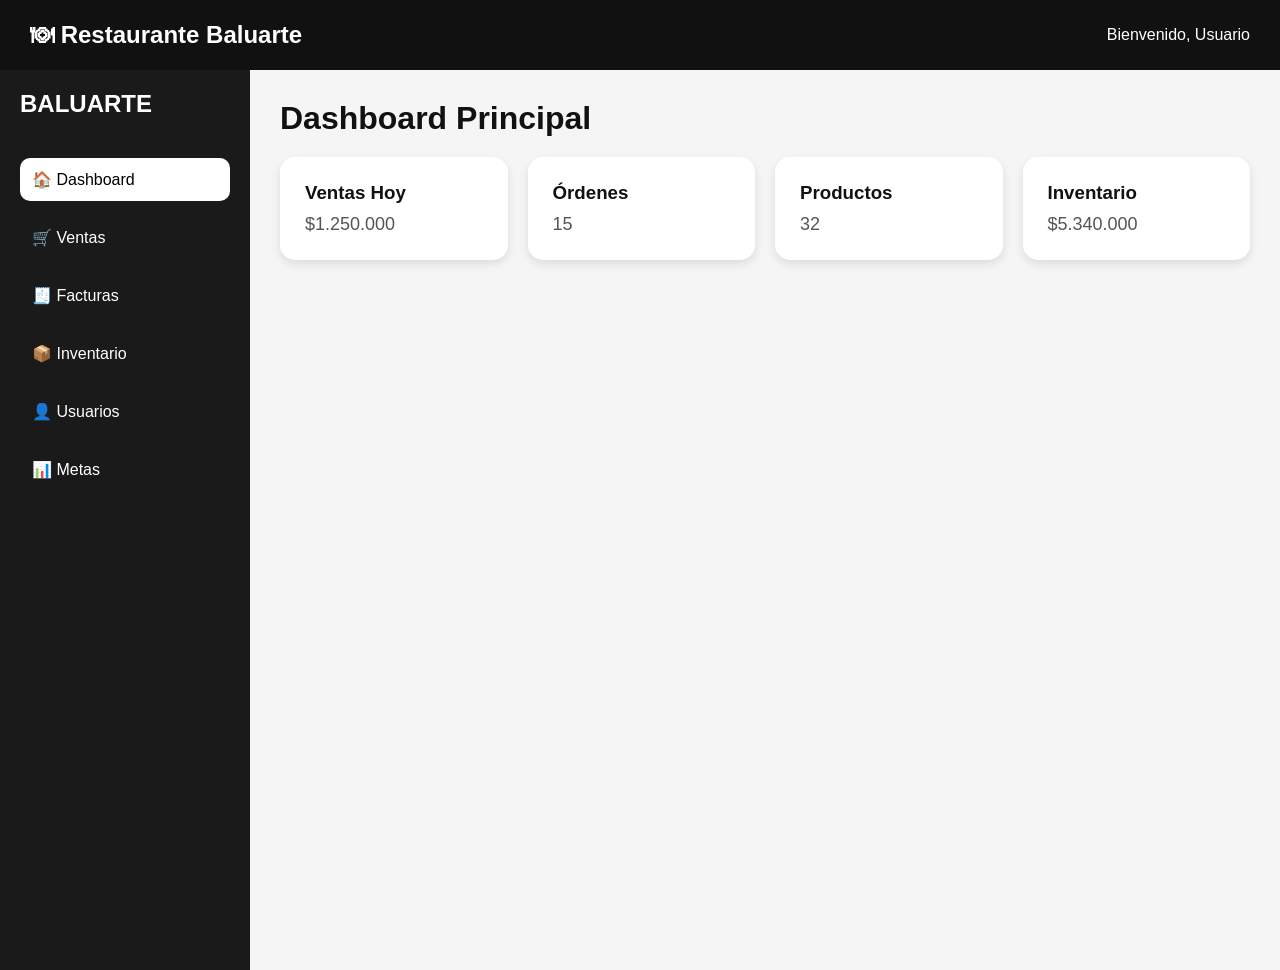
<file: index.html>
<!DOCTYPE html>
<html lang="es">
<head>
<meta charset="UTF-8">
<title>Dashboard</title>
<link rel="stylesheet" href="css/styles.css">
</head>

<body>

<div class="navbar">
<h2>🍽 Restaurante Baluarte</h2>
<p>Bienvenido, Usuario</p>
</div>

<div class="container">

<div class="sidebar">

<div class="logo">BALUARTE</div>

<ul>
<li><a href="index.html" class="active">🏠 Dashboard</a></li>
<li><a href="ventas.html">🛒 Ventas</a></li>
<li><a href="facturas.html">🧾 Facturas</a></li>
<li><a href="inventario.html">📦 Inventario</a></li>
<li><a href="usuarios.html">👤 Usuarios</a></li>
<li><a href="metas.html">📊 Metas</a></li>
</ul>

</div>

<div class="main">

<h1>Dashboard Principal</h1>

<div class="cards">

<div class="card">
<h3>Ventas Hoy</h3>
<p>$1.250.000</p>
</div>

<div class="card">
<h3>Órdenes</h3>
<p>15</p>
</div>

<div class="card">
<h3>Productos</h3>
<p>32</p>
</div>

<div class="card">
<h3>Inventario</h3>
<p>$5.340.000</p>
</div>

</div>

</div>

</div>

</body>
</html>
</file>
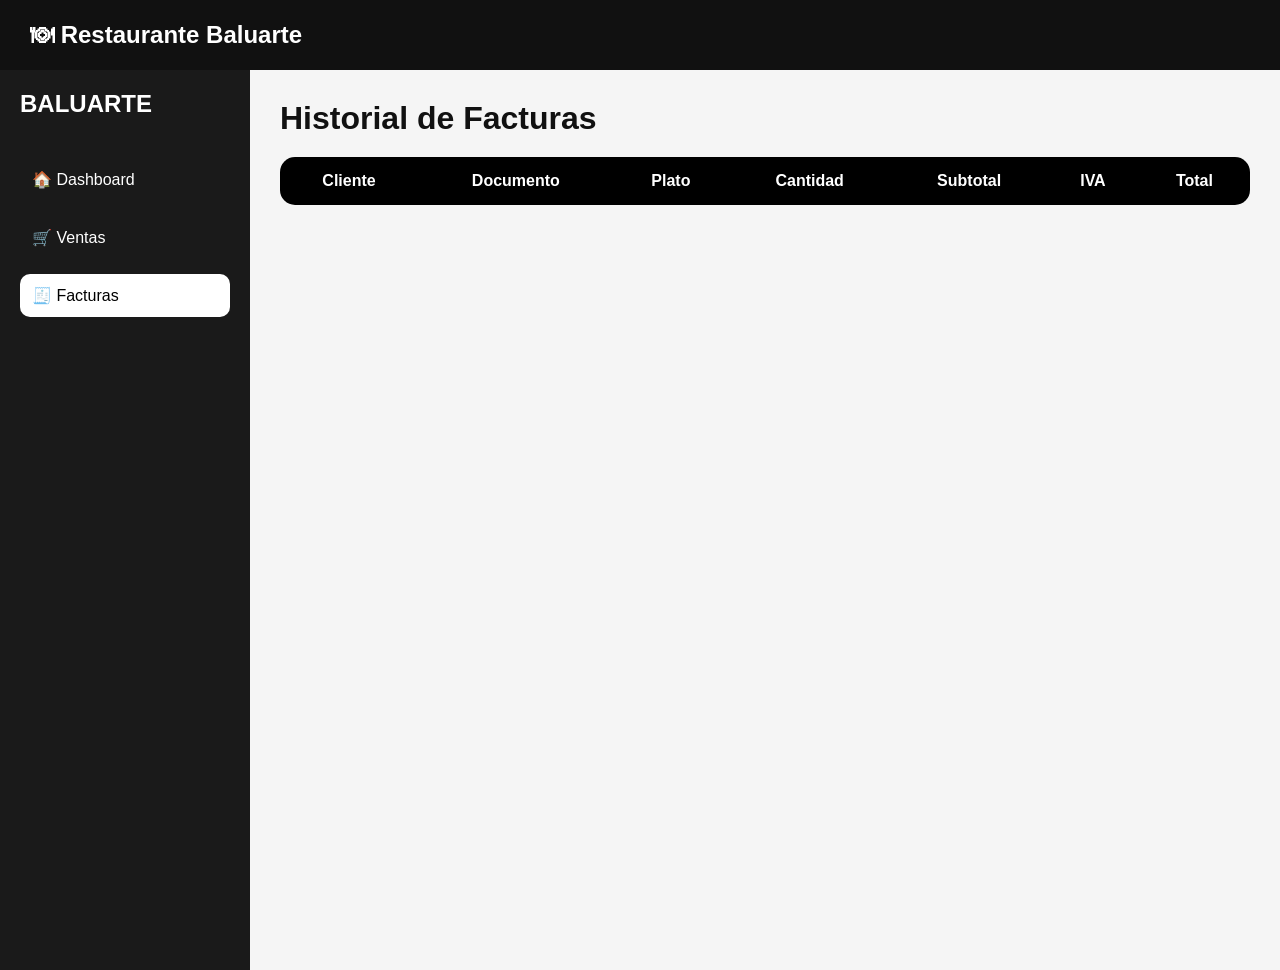
<file: facturas.html>
<!DOCTYPE html>
<html lang="es">
<head>

<meta charset="UTF-8">
<title>Facturas</title>

<link rel="stylesheet" href="css/styles.css">

</head>

<body>

<div class="navbar">
<h2>🍽 Restaurante Baluarte</h2>
</div>

<div class="container">

<div class="sidebar">

<div class="logo">BALUARTE</div>

<ul>
<li><a href="index.html">🏠 Dashboard</a></li>
<li><a href="ventas.html">🛒 Ventas</a></li>
<li><a href="facturas.html" class="active">🧾 Facturas</a></li>
</ul>

</div>

<div class="main">

<h1>Historial de Facturas</h1>

<table>

<thead>

<tr>

<th>Cliente</th>
<th>Documento</th>
<th>Plato</th>
<th>Cantidad</th>
<th>Subtotal</th>
<th>IVA</th>
<th>Total</th>

</tr>

</thead>

<tbody id="tablaFacturas">

</tbody>

</table>

</div>

<script src="js/app.js"></script>

</body>
</html>
</file>
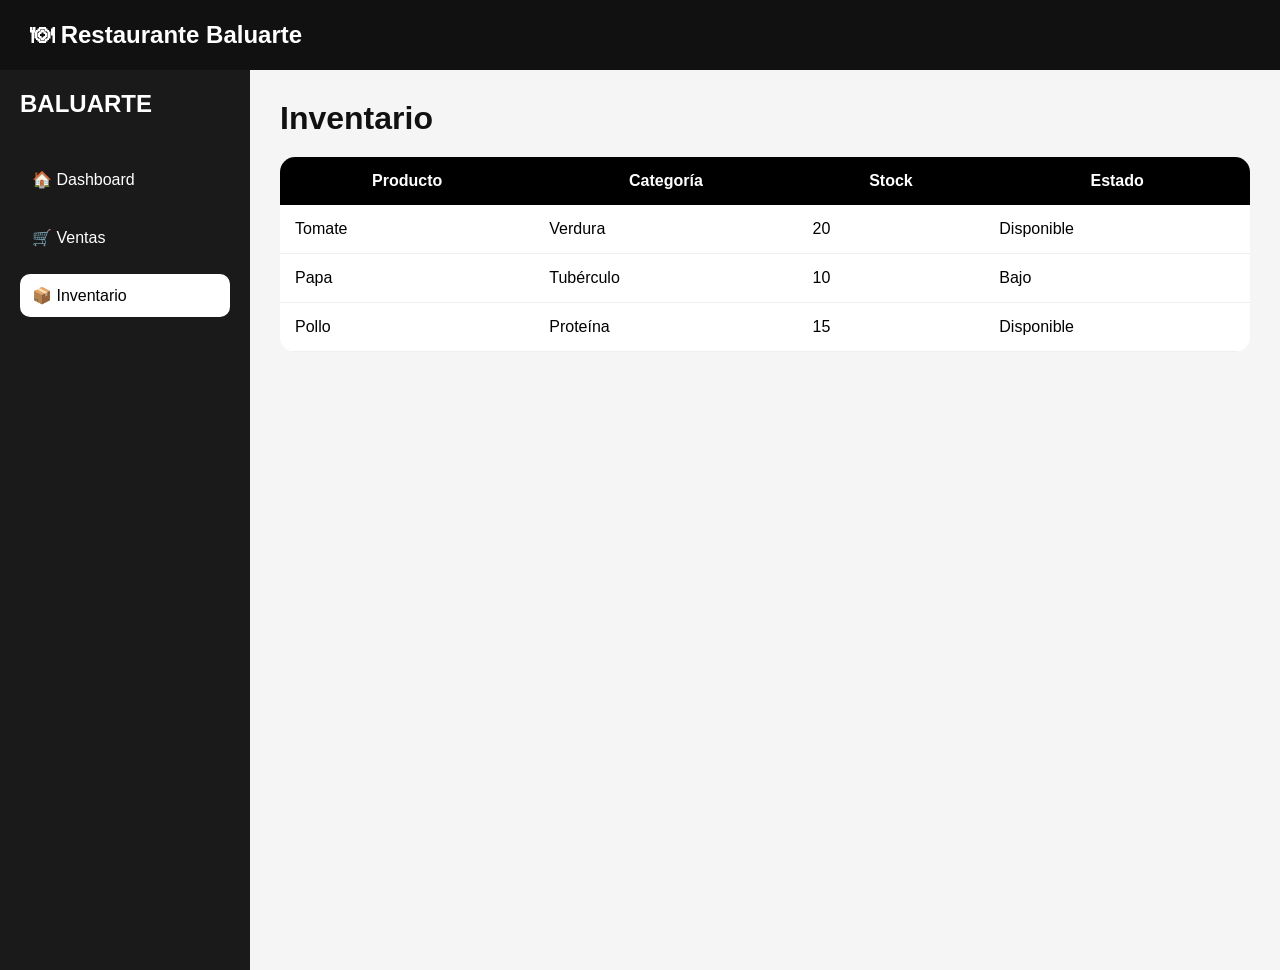
<file: inventario.html>
<!DOCTYPE html>
<html lang="es">
<head>
<meta charset="UTF-8">
<title>Inventario</title>
<link rel="stylesheet" href="css/styles.css">
</head>

<body>

<div class="navbar">
<h2>🍽 Restaurante Baluarte</h2>
</div>

<div class="container">

<div class="sidebar">

<div class="logo">BALUARTE</div>

<ul>
<li><a href="index.html">🏠 Dashboard</a></li>
<li><a href="ventas.html">🛒 Ventas</a></li>
<li><a href="inventario.html" class="active">📦 Inventario</a></li>
</ul>

</div>

<div class="main">

<h1>Inventario</h1>

<table>

<tr>
<th>Producto</th>
<th>Categoría</th>
<th>Stock</th>
<th>Estado</th>
</tr>

<tr>
<td>Tomate</td>
<td>Verdura</td>
<td>20</td>
<td>Disponible</td>
</tr>

<tr>
<td>Papa</td>
<td>Tubérculo</td>
<td>10</td>
<td>Bajo</td>
</tr>

<tr>
<td>Pollo</td>
<td>Proteína</td>
<td>15</td>
<td>Disponible</td>
</tr>

</table>

</div>

</div>

</body>
</html>
</file>
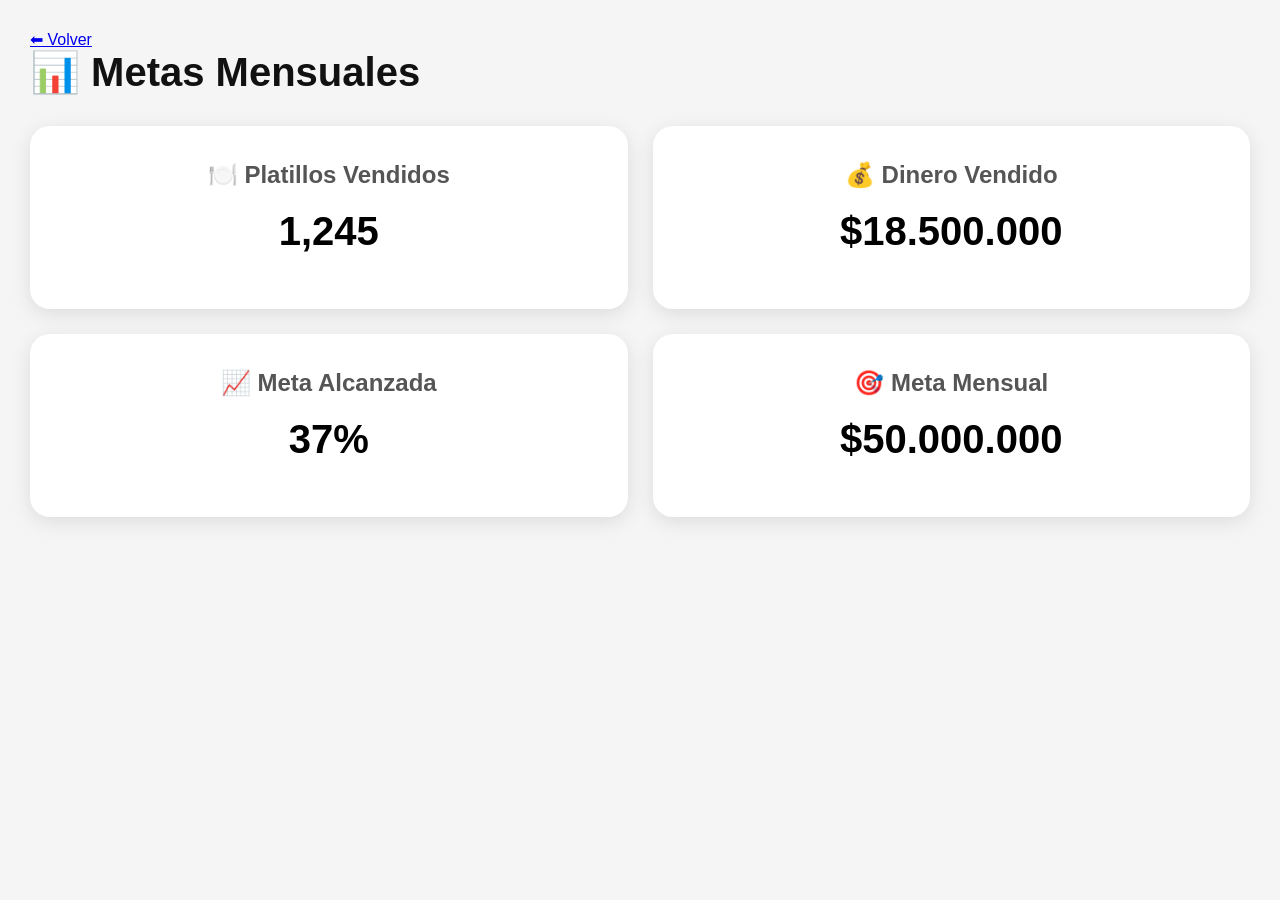
<file: metas.html>
<!DOCTYPE html>
<html lang="es">

<head>

<meta charset="UTF-8">

<meta name="viewport" content="width=device-width, initial-scale=1.0">

<title>Metas</title>

<link rel="stylesheet" href="css/styles.css">

</head>

<body>

<div class="main">

<div class="header-ventas">

<a href="index.html" class="btn-regresar">
⬅ Volver
</a>

</div>

<h1 class="titulo-ventas">
📊 Metas Mensuales
</h1>

<div class="metas-grid">

<div class="meta-card">

<h2>🍽️ Platillos Vendidos</h2>

<h1>1,245</h1>

</div>

<div class="meta-card">

<h2>💰 Dinero Vendido</h2>

<h1>$18.500.000</h1>

</div>

<div class="meta-card">

<h2>📈 Meta Alcanzada</h2>

<h1>37%</h1>

</div>

<div class="meta-card">

<h2>🎯 Meta Mensual</h2>

<h1>$50.000.000</h1>

</div>

</div>

</div>

</body>
</html>
</file>
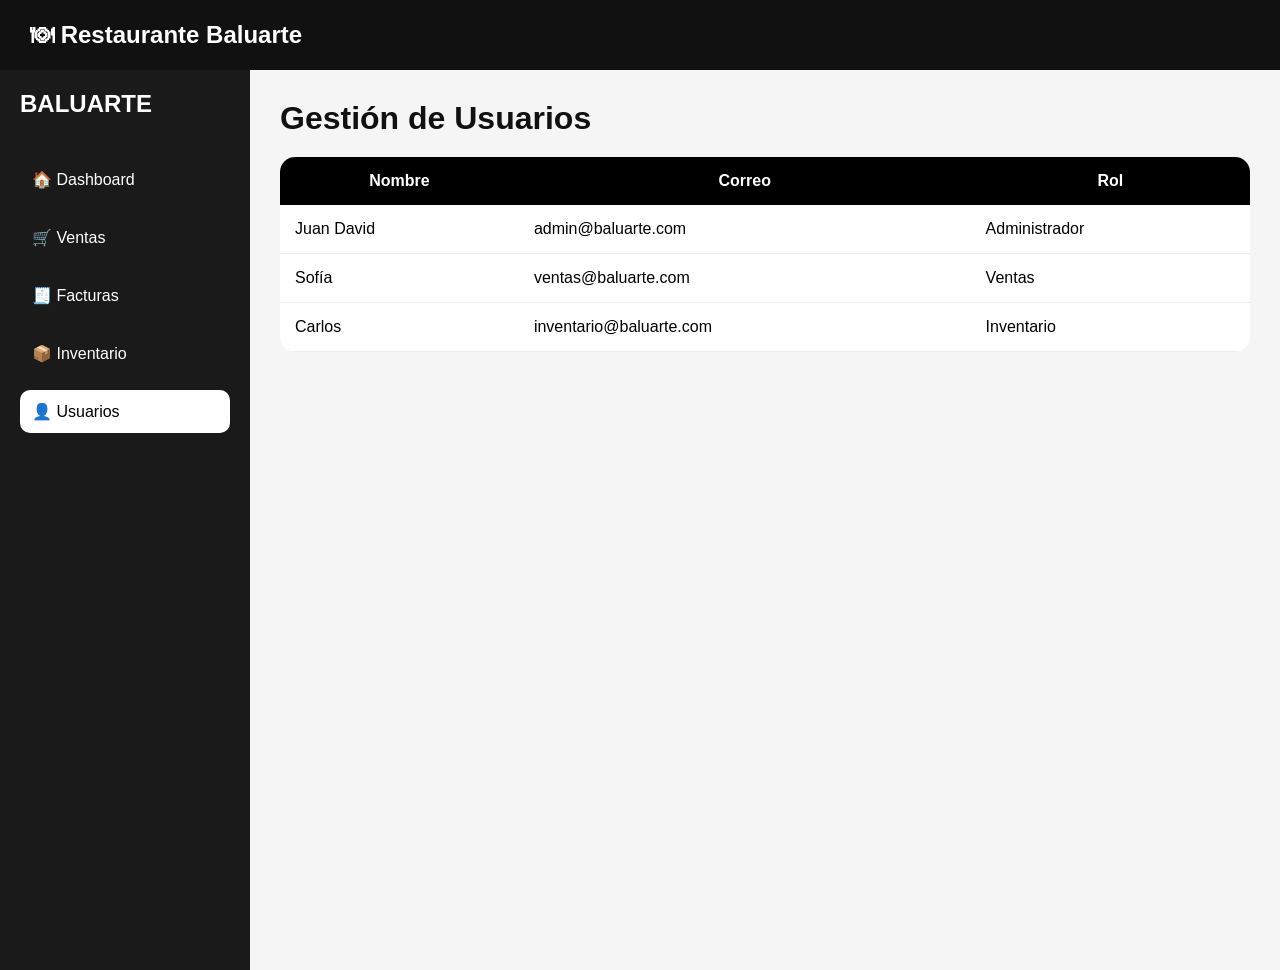
<file: usuarios.html>
<!DOCTYPE html>
<html lang="es">

<head>

<meta charset="UTF-8">
<meta name="viewport" content="width=device-width, initial-scale=1.0">

<title>Usuarios</title>

<link rel="stylesheet" href="css/styles.css">

</head>

<body>

<div class="navbar">
<h2>🍽 Restaurante Baluarte</h2>
</div>

<div class="container">

<!-- SIDEBAR -->
<div class="sidebar">

<div class="logo">BALUARTE</div>

<ul>

<li><a href="dashboard.html">🏠 Dashboard</a></li>

<li><a href="ventas.html">🛒 Ventas</a></li>

<li><a href="facturas.html">🧾 Facturas</a></li>

<li><a href="inventario.html">📦 Inventario</a></li>

<li><a href="usuarios.html" class="active">👤 Usuarios</a></li>

</ul>

</div>

<!-- MAIN -->
<div class="main">

<h1>Gestión de Usuarios</h1>

<table>

<thead>

<tr>
<th>Nombre</th>
<th>Correo</th>
<th>Rol</th>
</tr>

</thead>

<tbody>

<tr>
<td>Juan David</td>
<td>admin@baluarte.com</td>
<td>Administrador</td>
</tr>

<tr>
<td>Sofía</td>
<td>ventas@baluarte.com</td>
<td>Ventas</td>
</tr>

<tr>
<td>Carlos</td>
<td>inventario@baluarte.com</td>
<td>Inventario</td>
</tr>

</tbody>

</table>

</div>

</div>

<script src="js/app.js"></script>

</body>
</html>
</file>
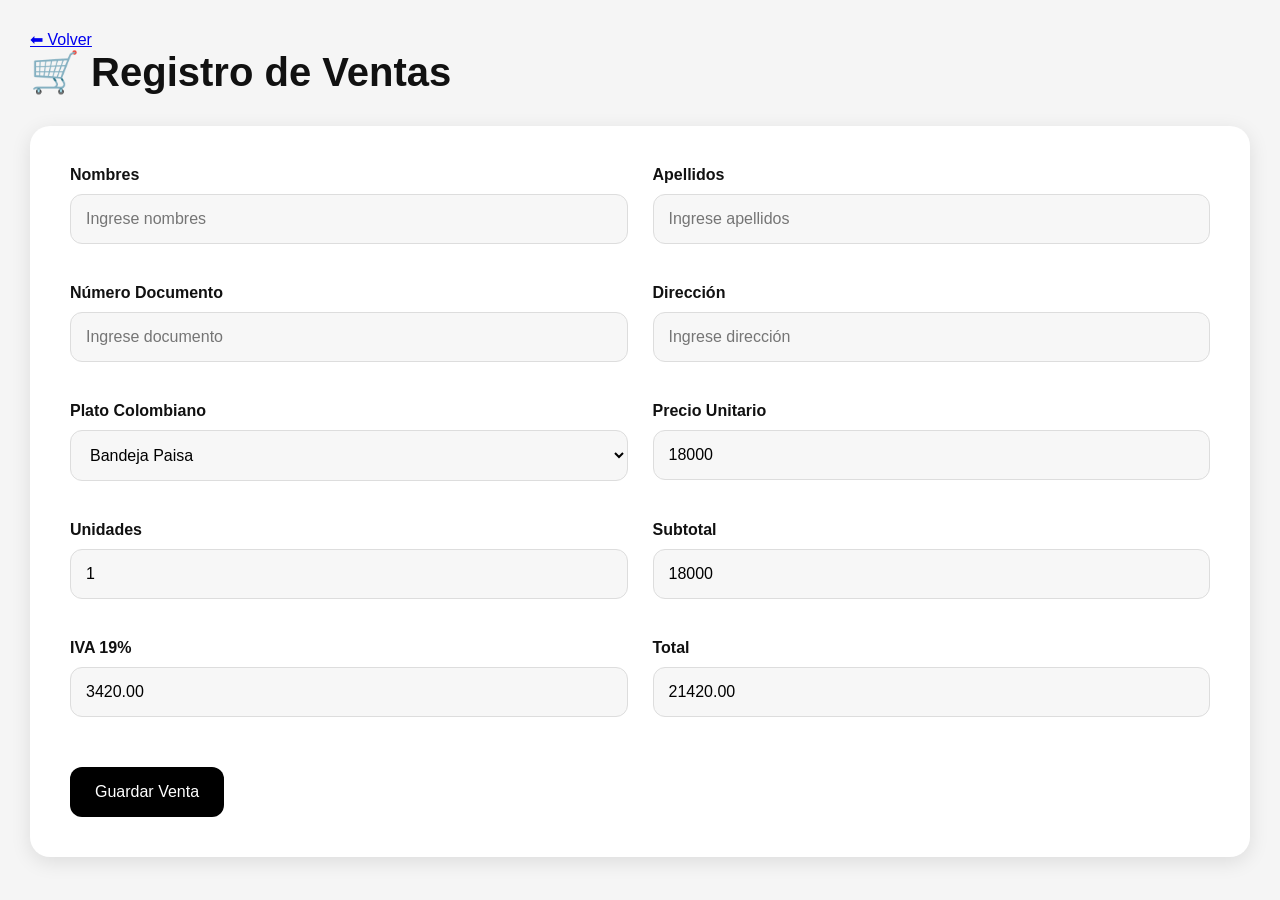
<file: ventas.html>
<!DOCTYPE html>
<html lang="es">

<head>

<meta charset="UTF-8">

<meta name="viewport" content="width=device-width, initial-scale=1.0">

<title>Ventas</title>

<link rel="stylesheet" href="css/styles.css">

</head>

<body>

<div class="main">
    
<div class="header-ventas">

<a href="index.html" class="btn-regresar">
⬅ Volver
</a>

</div>

<h1 class="titulo-ventas">
🛒 Registro de Ventas
</h1>

<div class="ventas-card">

<form id="ventaForm">

<div class="ventas-grid">

<div class="form-group">

<label>Nombres</label>

<input type="text" id="nombres" placeholder="Ingrese nombres" required>

</div>

<div class="form-group">

<label>Apellidos</label>

<input type="text" id="apellidos" placeholder="Ingrese apellidos" required>

</div>

<div class="form-group">

<label>Número Documento</label>

<input type="text" id="documento" placeholder="Ingrese documento" required>

</div>

<div class="form-group">

<label>Dirección</label>

<input type="text" id="direccion" placeholder="Ingrese dirección" required>

</div>

<div class="form-group">

<label>Plato Colombiano</label>

<select id="plato">

<option value="18000">Bandeja Paisa</option>

<option value="15000">Ajiaco Santafereño</option>

<option value="22000">Lechona Tolimense</option>

<option value="17000">Pollo Asado</option>

<option value="14000">Sancocho</option>

<option value="16000">Tamal Tolimense</option>

</select>

</div>

<div class="form-group">

<label>Precio Unitario</label>

<input type="text" id="precio" readonly>

</div>

<div class="form-group">

<label>Unidades</label>

<input type="number" id="cantidad" min="1" value="1">

</div>

<div class="form-group">

<label>Subtotal</label>

<input type="text" id="subtotal" readonly>

</div>

<div class="form-group">

<label>IVA 19%</label>

<input type="text" id="iva" readonly>

</div>

<div class="form-group">

<label>Total</label>

<input type="text" id="total" readonly>

</div>

</div>

<button class="btn-ventas">

Guardar Venta

</button>

</form>

</div>

</div>

<script src="js/app.js"></script>

</body>
</html>
</file>
<file: css/styles.css>
/* ===== RESET ===== */
*{
    margin:0;
    padding:0;
    box-sizing:border-box;
}

/* ===== BODY ===== */
body{
    font-family: 'Segoe UI', sans-serif;
    background:#f5f5f5;
}

/* ===== NAVBAR ===== */
.navbar{
    width:100%;
    height:70px;
    background:#111;
    color:white;
    display:flex;
    align-items:center;
    justify-content:space-between;
    padding:0 30px;
}

/* ===== CONTENEDOR ===== */
.container{
    display:flex;
}

/* ===== SIDEBAR ===== */
.sidebar{
    width:250px;
    height:100vh;
    background:#1a1a1a;
    padding:20px;
}

/* LOGO */
.logo{
    color:white;
    font-size:24px;
    font-weight:bold;
    margin-bottom:40px;
}

/* MENU */
.sidebar ul{
    list-style:none;
}

.sidebar ul li{
    margin:15px 0;
}

.sidebar ul li a{
    color:white;
    text-decoration:none;
    padding:12px;
    display:block;
    border-radius:10px;
    transition:0.3s;
}

/* HOVER */
.sidebar ul li a:hover{
    background:white;
    color:black;
}

/* ACTIVO */
.active{
    background:white;
    color:black !important;
}

/* ===== MAIN ===== */
.main{
    flex:1;
    padding:30px;
}

/* ===== TITULOS ===== */
h1{
    margin-bottom:20px;
    color:#111;
}

/* ===== CARDS ===== */
.cards{
    display:grid;
    grid-template-columns:repeat(auto-fit,minmax(220px,1fr));
    gap:20px;
}

.card{
    background:white;
    padding:25px;
    border-radius:15px;
    box-shadow:0px 4px 10px rgba(0,0,0,0.1);
    transition:0.3s;
}

.card:hover{
    transform:translateY(-5px);
}

.card h3{
    margin-bottom:10px;
    color:#111;
}

.card p{
    color:#555;
    font-size:18px;
}

/* ===== FORMULARIOS ===== */
.form-box{
    background:white;
    padding:30px;
    border-radius:15px;
    box-shadow:0px 4px 10px rgba(0,0,0,0.1);
    max-width:700px;
}

.form-group{
    margin-bottom:15px;
}

.form-group label{
    display:block;
    margin-bottom:5px;
    font-weight:bold;
}

.form-group input,
.form-group select{
    width:100%;
    padding:12px;
    border:1px solid #ccc;
    border-radius:10px;
}

/* ===== BOTONES ===== */
.btn{
    background:black;
    color:white;
    padding:12px 20px;
    border:none;
    border-radius:10px;
    cursor:pointer;
    transition:0.3s;
}

.btn:hover{
    background:#333;
}

/* ===== TABLAS ===== */
table{
    width:100%;
    border-collapse:collapse;
    background:white;
    border-radius:15px;
    overflow:hidden;
}

table th{
    background:black;
    color:white;
    padding:15px;
}

table td{
    padding:15px;
    border-bottom:1px solid #eee;
}

/* ===== RESPONSIVE ===== */
@media(max-width:768px){

    .container{
        flex-direction:column;
    }

    .sidebar{
        width:100%;
        height:auto;
    }

}
/* ===== LOGIN ===== */

.login-body{
    background:#f2f2f2;
    display:flex;
    justify-content:center;
    align-items:center;
    height:100vh;
}

/* CONTENEDOR */
.login-container{
    width:100%;
    display:flex;
    justify-content:center;
    align-items:center;
}

/* CARD */
.login-card{
    background:white;
    width:400px;
    padding:40px;
    border-radius:20px;
    text-align:center;
    box-shadow:0px 5px 20px rgba(0,0,0,0.1);
}

/* TITULO */
.login-card h1{
    font-size:50px;
    margin-bottom:10px;
}

.login-card h2{
    color:#111;
    margin-bottom:15px;
}

.login-card p{
    color:#555;
    margin-bottom:20px;
}

/* INPUTS */
.login-card input{
    width:100%;
    padding:15px;
    margin-bottom:15px;
    border:1px solid #ccc;
    border-radius:10px;
    outline:none;
}

/* BOTON */
.btn-login{
    width:100%;
    background:black;
    color:white;
    border:none;
    padding:15px;
    border-radius:10px;
    cursor:pointer;
    transition:0.3s;
    font-size:16px;
}

.btn-login:hover{
    background:#333;
}

/* COPYRIGHT */
.copy{
    margin-top:20px;
    font-size:13px;
}

/* ===== FORMULARIO VENTAS ===== */

.grid-form{
    display:grid;
    grid-template-columns:repeat(2,1fr);
    gap:20px;
}

.form-box{
    background:white;
    padding:30px;
    border-radius:20px;
    box-shadow:0px 5px 15px rgba(0,0,0,0.1);
}

.form-group{
    display:flex;
    flex-direction:column;
}

.form-group label{
    margin-bottom:8px;
    font-weight:bold;
    color:#111;
}

.form-group input,
.form-group select{

    padding:14px;
    border-radius:12px;
    border:1px solid #ccc;
    font-size:16px;
    background:#f9f9f9;

}

.btn{

    margin-top:20px;
    background:black;
    color:white;
    border:none;
    padding:15px 25px;
    border-radius:12px;
    cursor:pointer;
    font-size:16px;
    transition:0.3s;

}

.btn:hover{
    background:#333;
}

/* RESPONSIVE */

@media(max-width:768px){

    .grid-form{
        grid-template-columns:1fr;
    }

}
/* ========================================= */
/* VENTAS PROFESIONAL */
/* ========================================= */

.titulo-ventas{

    font-size:40px;
    margin-bottom:30px;
    color:#111;
    font-weight:bold;

}

/* CARD */

.ventas-card{

    background:white;

    padding:40px;

    border-radius:20px;

    box-shadow:0px 5px 20px rgba(0,0,0,0.1);

}

/* GRID */

.ventas-grid{

    display:grid;

    grid-template-columns:repeat(2,1fr);

    gap:25px;

}

/* FORM */

.form-group{

    display:flex;

    flex-direction:column;

}

.form-group label{

    margin-bottom:10px;

    font-weight:600;

    color:#111;

}

/* INPUTS */

.form-group input,
.form-group select{

    padding:15px;

    border:1px solid #ddd;

    border-radius:12px;

    background:#f7f7f7;

    font-size:16px;

    transition:0.3s;

}

.form-group input:focus,
.form-group select:focus{

    border-color:black;

    outline:none;

    background:white;

}

/* BOTON */

.btn-ventas{

    margin-top:35px;

    background:black;

    color:white;

    border:none;

    padding:16px 25px;

    border-radius:12px;

    font-size:16px;

    cursor:pointer;

    transition:0.3s;

}

.btn-ventas:hover{

    background:#333;

    transform:translateY(-2px);

}

/* RESPONSIVE */

@media(max-width:768px){

    .ventas-grid{

        grid-template-columns:1fr;

    }

}
/* ========================================= */
/* USUARIO */
/* ========================================= */

.usuario-card{

    background:white;

    padding:40px;

    border-radius:20px;

    box-shadow:0px 5px 20px rgba(0,0,0,0.1);

}

.usuario-card h1{

    margin-bottom:15px;

}

.usuario-info{

    display:grid;

    grid-template-columns:repeat(3,1fr);

    gap:20px;

    margin-top:30px;

}

.info-box{

    background:#f5f5f5;

    padding:25px;

    border-radius:15px;

    text-align:center;

}



/* ========================================= */
/* METAS */
/* ========================================= */

.metas-grid{

    display:grid;

    grid-template-columns:repeat(2,1fr);

    gap:25px;

}

.meta-card{

    background:white;

    padding:35px;

    border-radius:20px;

    box-shadow:0px 5px 20px rgba(0,0,0,0.1);

    text-align:center;

    transition:0.3s;

}

.meta-card:hover{

    transform:translateY(-5px);

}

.meta-card h2{

    margin-bottom:20px;

    color:#555;

}

.meta-card h1{

    font-size:40px;

    color:black;

}



/* RESPONSIVE */

@media(max-width:768px){

    .usuario-info{

        grid-template-columns:1fr;

    }

    .metas-grid{

        grid-template-columns:1fr;

    }

}
/* ========================================= */
/* BANDERA LOGIN */
/* ========================================= */

.bandera-login{

    width:120px;

    display:block;

    margin:0 auto 25px auto;

}
</file>
